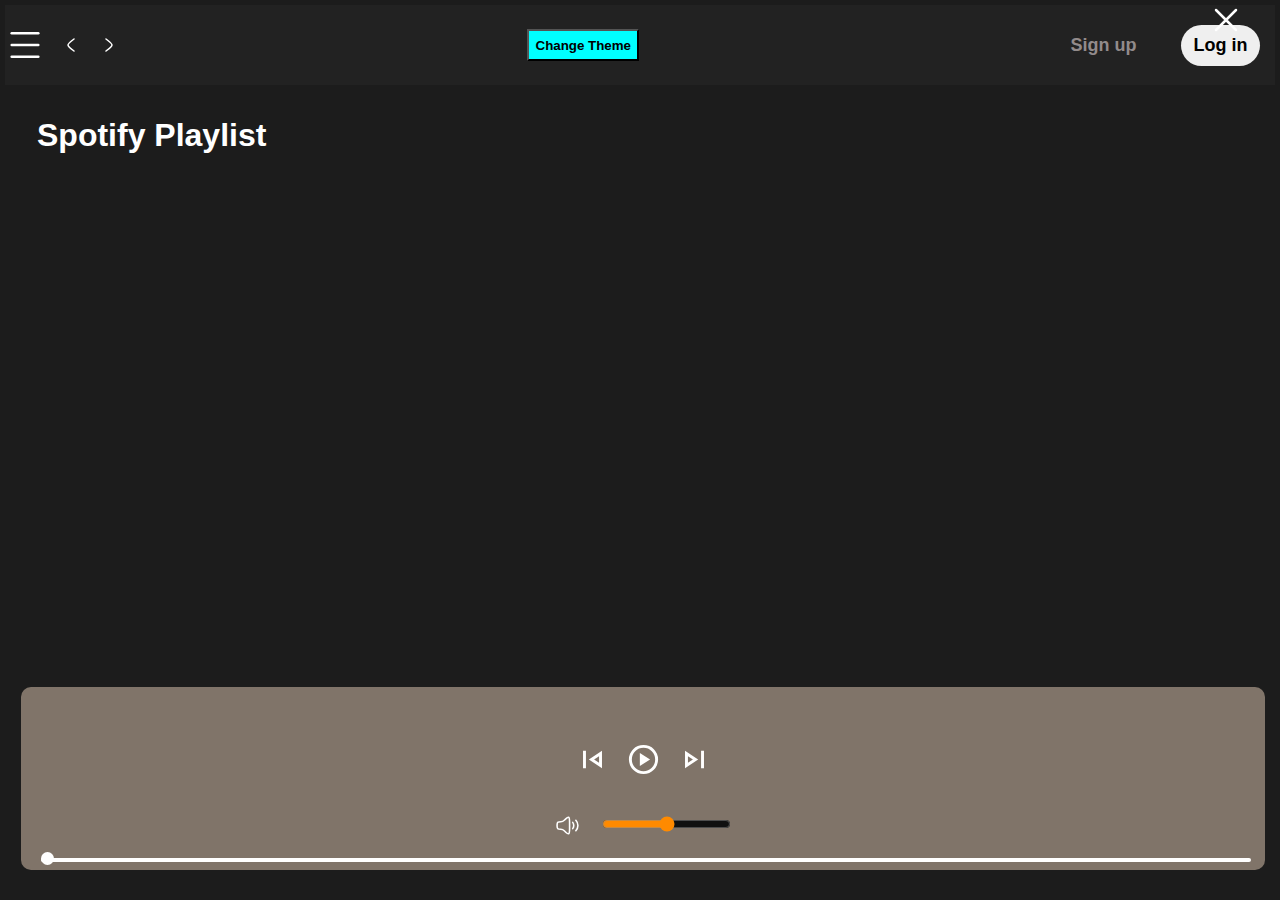
<file: index.html>
<!DOCTYPE html>
<html lang="en">

<head>
    <meta charset="UTF-8">
    <meta name="viewport" content="width=device-width, initial-scale=1.0">
    <title>TechMusic - Web Player: Music for everyone</title>
    <link rel="stylesheet" href="css/style.css">
    <link rel="stylesheet" href="css/utility.css">
</head>

<body>
    <div class="container flex bg-black">
        <div class="left">
            <div class="close">
                <img width="40" class="invert" src="img/close.svg" alt="">
            </div>
            <div class="home bg-grey rounded m-1 p-1">
                <div class="logo">
                    <img width="110" class="invert" src="img/logo.svg" alt="">
                </div>
                <ul>
                    <li><img class="invert" src="img/home.svg" alt="home">Home</li>
                    <li><img class="invert" src="img/search.svg" alt="home">Search</li>
                </ul>
            </div>

            <div class="library bg-grey rounded m-1 p-1">
                <div class="playlist">
                    <img class="invert" src="img/library.svg" alt="playlist">
                    <h2>Your library</h2>

                </div>

                <div class="songlist">
                    <ul>

                    </ul>
                </div>



                <div class="footer">
                    <div><a href="https://www.spotify.com/jp/legal/"><span>Legal</span></a></div>
                    <div><a href="https://www.spotify.com/jp/privacy/"><span>Privacy center</span></a></div>
                    <div><a href="https://www.spotify.com/jp/legal/privacy-policy/"><span>Privacy Policy</span></a>
                    </div>
                    <div><a href="https://www.spotify.com/jp/legal/cookies-policy/"><span>Cookies</span></a></div>
                    <div><a href="https://www.spotify.com/jp/legal/privacy-policy/#s3"><span>About Ads</span></a></div>
                    <div><a href="https://www.spotify.com/jp/accessibility/"><span>Accessibility</span></a></div>

                </div>

            </div>
        </div>



        <div class="right bg-grey rounded m-1">
            <div class="header">
                <div class="nav">
                    <div class="menu-container">

                        <img height="40" width="40" class="invert menu" src="img/menu.svg" alt="">

                        <svg class="invert" xmlns="http://www.w3.org/2000/svg" viewBox="0 0 24 24" width="24"
                            height="24" color="#000000" fill="none">
                            <path d="M15 6C15 6 9.00001 10.4189 9 12C8.99999 13.5812 15 18 15 18" stroke="currentColor"
                                stroke-width="1.5" stroke-linecap="round" stroke-linejoin="round" />
                        </svg>



                        <svg class="invert" xmlns="http://www.w3.org/2000/svg" viewBox="0 0 24 24" width="24"
                            height="24" color="#000000" fill="none">
                            <path d="M9.00005 6C9.00005 6 15 10.4189 15 12C15 13.5812 9 18 9 18" stroke="currentColor"
                                stroke-width="1.5" stroke-linecap="round" stroke-linejoin="round" />
                        </svg>
                    </div>
                </div>
                <div>
                    <button id="switch">Change Theme</button>
                </div>
                <div class="buttons">
                    <a target="_blank" href="signup.html"><button class="sign-up-btn">Sign up</button></a>
                    <a target="_blank" href="login.html"><button class="login-up-btn">Log in</button></a>
                </div>
            </div>
            <div class="spotify-playlist">
                <h1>Spotify Playlist</h1>
                <div class="cardContainer">

                </div>
                <div class="playbar">
                    <div class="seekbar">
                        <div class="circle">

                        </div>
                    </div>
                    <div class="abovebar">

                        <div class="songinfo">

                        </div>
                        <div class="songbuttons">
                            <img width="35" id="previous" src="img/previous.svg" alt="previous">
                            <img width="35" id="play" src="img/play.svg" alt="play">
                            <img width="35" id="next" src="img/next.svg" alt="next">
                        </div>

                        <div class="timevol">

                            <div class="songtime">

                            </div>

                            <div class="volume">
                                <img width="25" src="img/volume.svg" alt="">
                                <div class="range">
                                    <input type="range" name="volume" id="">
                                </div>
                            </div>
                        </div>
                    </div>
                </div>


            </div>


        </div>
    </div>





    <script src="js/script.js"></script>
</body>

</html>
</file>
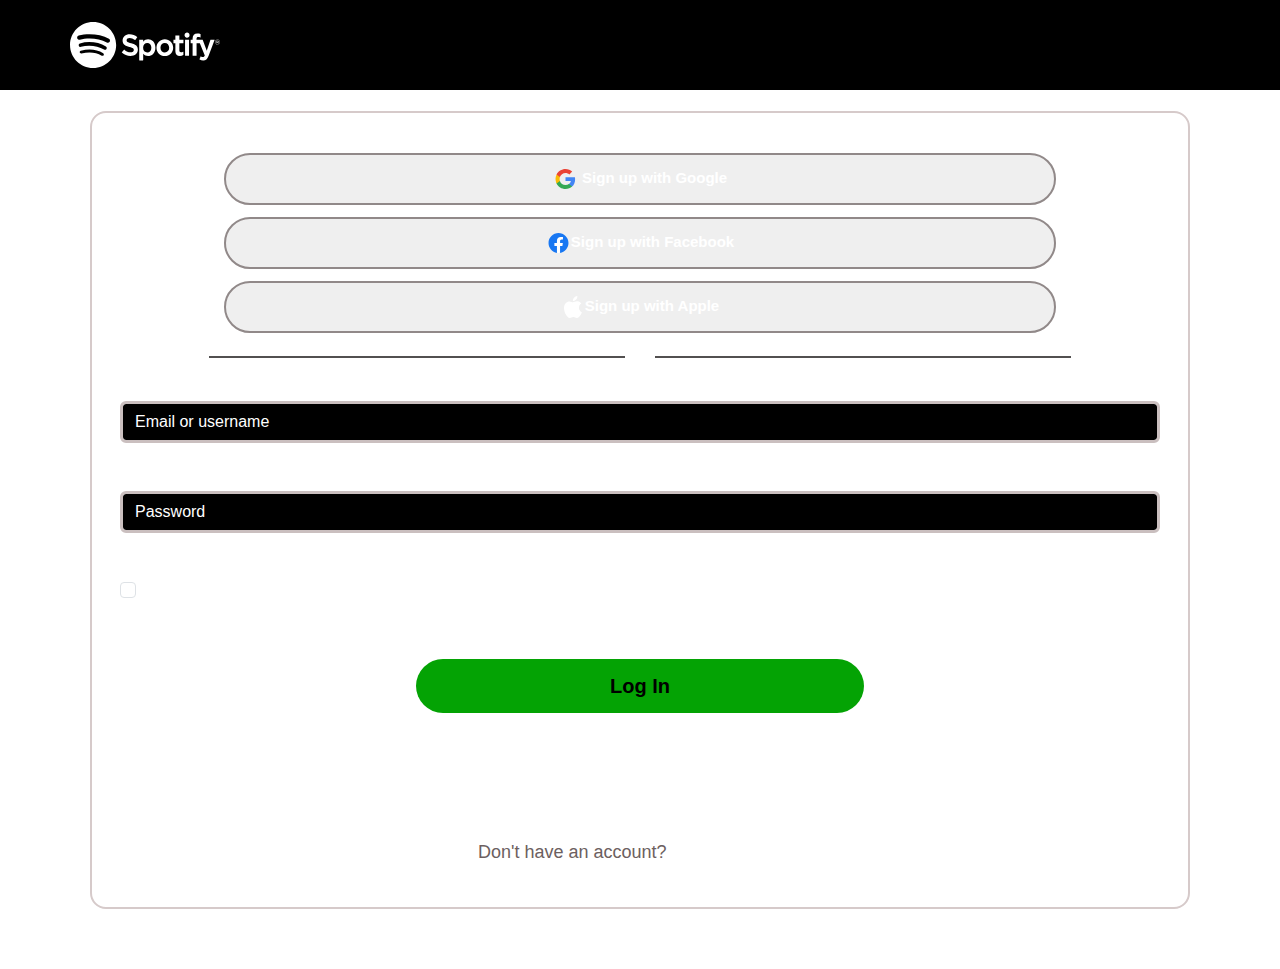
<file: login.html>
<!DOCTYPE html>
<html lang="en">

<head>
    <meta charset="UTF-8">
    <meta name="viewport" content="width=device-width, initial-scale=1.0">
    <title>Log-In Page</title>
    <link rel="stylesheet" href="https://cdn.jsdelivr.net/npm/bootstrap@5.3.3/dist/css/bootstrap.min.css">
    <link rel="stylesheet" href="css/login.css">
    <link rel="stylesheet" href="css/utility.css">
</head>

<body>
    <div class="head">
        <div class="logo">
            <img width="110" class="invert" src="img/logo.svg" alt="">
        </div>
    </div>
    <div class="container">
        <div class="box">

            <div class="btn-signup">
                <div>
                    <button><a data-testid="idp-button-google"
                            href="https://accounts.spotify.com/en/login?method=google&amp;continue=https%3A%2F%2Fopen.spotify.com%2F%3Fflow_ctx%3Dfc56e9d5-e28b-4e6d-9080-c26f38e4f705%253A1712425491&amp;intent=signup&amp;creation_point=https%3A%2F%2Fopen.spotify.com%2F%3Fsp_cid%3D08852b72cbbe249a25be3c7b293220c8%26device%3Ddesktop&amp;flow_ctx=fc56e9d5-e28b-4e6d-9080-c26f38e4f705%3A1712425491&amp;_gl=1*4f9gfx*_gcl_au*MTE0NzYyNTM5My4xNzExNDM3NDQw"
                            data-encore-id="buttonSecondary" class="Button-sc-y0gtbx-0 bjFVlH"><span aria-hidden="true"
                                class="IconWrapper__Wrapper-sc-ihacte-0 lenTmt"><svg width="25" height="24"
                                    viewBox="0 0 25 24" fill="none" xmlns="http://www.w3.org/2000/svg">
                                    <path fill-rule="evenodd" clip-rule="evenodd"
                                        d="M22.1 12.2272C22.1 11.5182 22.0364 10.8363 21.9182 10.1818H12.5V14.05H17.8818C17.65 15.3 16.9455 16.3591 15.8864 17.0682V19.5772H19.1182C21.0091 17.8363 22.1 15.2727 22.1 12.2272Z"
                                        fill="#4285F4"></path>
                                    <path fill-rule="evenodd" clip-rule="evenodd"
                                        d="M12.4998 21.9999C15.1998 21.9999 17.4635 21.1045 19.118 19.5772L15.8862 17.0681C14.9907 17.6681 13.8453 18.0227 12.4998 18.0227C9.89529 18.0227 7.69075 16.2636 6.90439 13.8999H3.56348V16.4908C5.20893 19.759 8.59075 21.9999 12.4998 21.9999Z"
                                        fill="#34A853"></path>
                                    <path fill-rule="evenodd" clip-rule="evenodd"
                                        d="M6.90455 13.9C6.70455 13.3 6.59091 12.6591 6.59091 12C6.59091 11.3409 6.70455 10.7 6.90455 10.1V7.50909H3.56364C2.88636 8.85909 2.5 10.3864 2.5 12C2.5 13.6136 2.88636 15.1409 3.56364 16.4909L6.90455 13.9Z"
                                        fill="#FBBC05"></path>
                                    <path fill-rule="evenodd" clip-rule="evenodd"
                                        d="M12.4998 5.97727C13.968 5.97727 15.2862 6.48182 16.3226 7.47273L19.1907 4.60455C17.4589 2.99091 15.1953 2 12.4998 2C8.59075 2 5.20893 4.24091 3.56348 7.50909L6.90439 10.1C7.69075 7.73636 9.89529 5.97727 12.4998 5.97727Z"
                                        fill="#EA4335"></path>
                                </svg>
                            </span>Sign up with Google</a></button>


                    <button><a
                            href="https://accounts.spotify.com/en/login?method=facebook&amp;continue=https%3A%2F%2Fopen.spotify.com%2F%3Fflow_ctx%3Dfc56e9d5-e28b-4e6d-9080-c26f38e4f705%253A1712425491&amp;intent=signup&amp;creation_point=https%3A%2F%2Fopen.spotify.com%2F%3Fsp_cid%3D08852b72cbbe249a25be3c7b293220c8%26device%3Ddesktop&amp;flow_ctx=fc56e9d5-e28b-4e6d-9080-c26f38e4f705%3A1712425491&amp;_gl=1*ic9c7u*_gcl_au*MTE0NzYyNTM5My4xNzExNDM3NDQw"
                            data-testid="idp-button-facebook" data-encore-id="buttonSecondary"
                            class="Button-sc-y0gtbx-0 bjFVlH"><span aria-hidden="true"
                                class="IconWrapper__Wrapper-sc-ihacte-0 lenTmt"><svg width="25" height="24"
                                    viewBox="0 0 25 24" fill="none" xmlns="http://www.w3.org/2000/svg">
                                    <circle cx="12.5" cy="12" r="10" fill="white"></circle>
                                    <path
                                        d="M22.5 12C22.5 6.477 18.023 2 12.5 2C6.977 2 2.5 6.477 2.5 12C2.5 16.991 6.157 21.128 10.938 21.878V14.891H8.398V12H10.938V9.797C10.938 7.291 12.43 5.907 14.715 5.907C15.808 5.907 16.953 6.102 16.953 6.102V8.562H15.693C14.45 8.562 14.063 9.333 14.063 10.125V12H16.836L16.393 14.89H14.063V21.878C18.843 21.128 22.5 16.991 22.5 12Z"
                                        fill="#1877F2"></path>
                                </svg></span>Sign up with Facebook</a></button>


                    <button><a data-testid="idp-button-apple"
                            href="https://accounts.spotify.com/en/login?method=apple&amp;continue=https%3A%2F%2Fopen.spotify.com%2F%3Fflow_ctx%3Dfc56e9d5-e28b-4e6d-9080-c26f38e4f705%253A1712425491&amp;intent=signup&amp;creation_point=https%3A%2F%2Fopen.spotify.com%2F%3Fsp_cid%3D08852b72cbbe249a25be3c7b293220c8%26device%3Ddesktop&amp;flow_ctx=fc56e9d5-e28b-4e6d-9080-c26f38e4f705%3A1712425491&amp;_gl=1*ic9c7u*_gcl_au*MTE0NzYyNTM5My4xNzExNDM3NDQw"
                            data-encore-id="buttonSecondary" class="Button-sc-y0gtbx-0 bjFVlH"><span aria-hidden="true"
                                class="IconWrapper__Wrapper-sc-ihacte-0 lenTmt"><svg width="24" height="24"
                                    viewBox="0 0 24 24" fill="none" xmlns="http://www.w3.org/2000/svg">
                                    <path
                                        d="M15.195 4.513C15.873 3.69 16.351 2.567 16.351 1.433C16.351 1.278 16.341 1.123 16.318 1C15.206 1.044 13.872 1.734 13.083 2.668C12.449 3.379 11.871 4.513 11.871 5.647C11.871 5.825 11.905 5.991 11.916 6.047C11.982 6.058 12.094 6.08 12.216 6.08C13.206 6.08 14.45 5.413 15.195 4.513ZM15.973 6.313C14.317 6.313 12.961 7.325 12.093 7.325C11.171 7.325 9.97 6.38 8.525 6.38C5.779 6.38 3 8.648 3 12.918C3 15.586 4.023 18.398 5.301 20.211C6.391 21.744 7.347 23 8.725 23C10.081 23 10.682 22.1 12.371 22.1C14.083 22.1 14.472 22.978 15.973 22.978C17.463 22.978 18.453 21.61 19.397 20.265C20.442 18.72 20.887 17.219 20.897 17.142C20.809 17.119 17.963 15.952 17.963 12.695C17.963 9.871 20.198 8.604 20.331 8.504C18.852 6.381 16.596 6.314 15.973 6.314V6.313Z"
                                        fill="white"></path>
                                </svg></span>Sign up with Apple</a></button>


                </div>

                
            </div>
            <div class="or">
                <span></span>
                <center>or</center>
                <span></span>
            </div>
            
            <div class="mb-3">
                <label for="exampleFormControlInput1" class="form-label">Email or username</label>
                <input type="email" class="form-control" id="exampleFormControlInput1" placeholder="Email or username">
            </div>
            <div class="mb-3">
            </div>
            <label for="inputPassword5" class="form-label">Password </label>
            <input type="password" id="inputPassword5" class="form-control" placeholder="Password"
                aria-describedby="passwordHelpBlock">
            <div id="passwordHelpBlock" class="form-text">
                Your password must be 8-20 characters long, contain letters and numbers, and must not contain spaces,
                special characters, or emoji.
            </div>
            <div class="form-check">

                <input class="form-check-input" type="checkbox" value="" id="defaultCheck1">
                <label class="form-check-label" for="defaultCheck1">
                    Remember me
                </label>
            </div>

            <div class="btn-log">
                <button>Log In</button>
            </div>

            <div class="forget-pass">
                <a href="">Forget Your Password?</a>
            </div>

            <div class="dont-have-acc">
                <h3>Don't have an account? <a href="#">Sign up for Spotify</a></h3>

            </div>

        </div>
    </div>


    <script src="https://cdn.jsdelivr.net/npm/bootstrap@5.3.3/dist/js/bootstrap.bundle.min.js"></script>
</body>

</html>
</file>
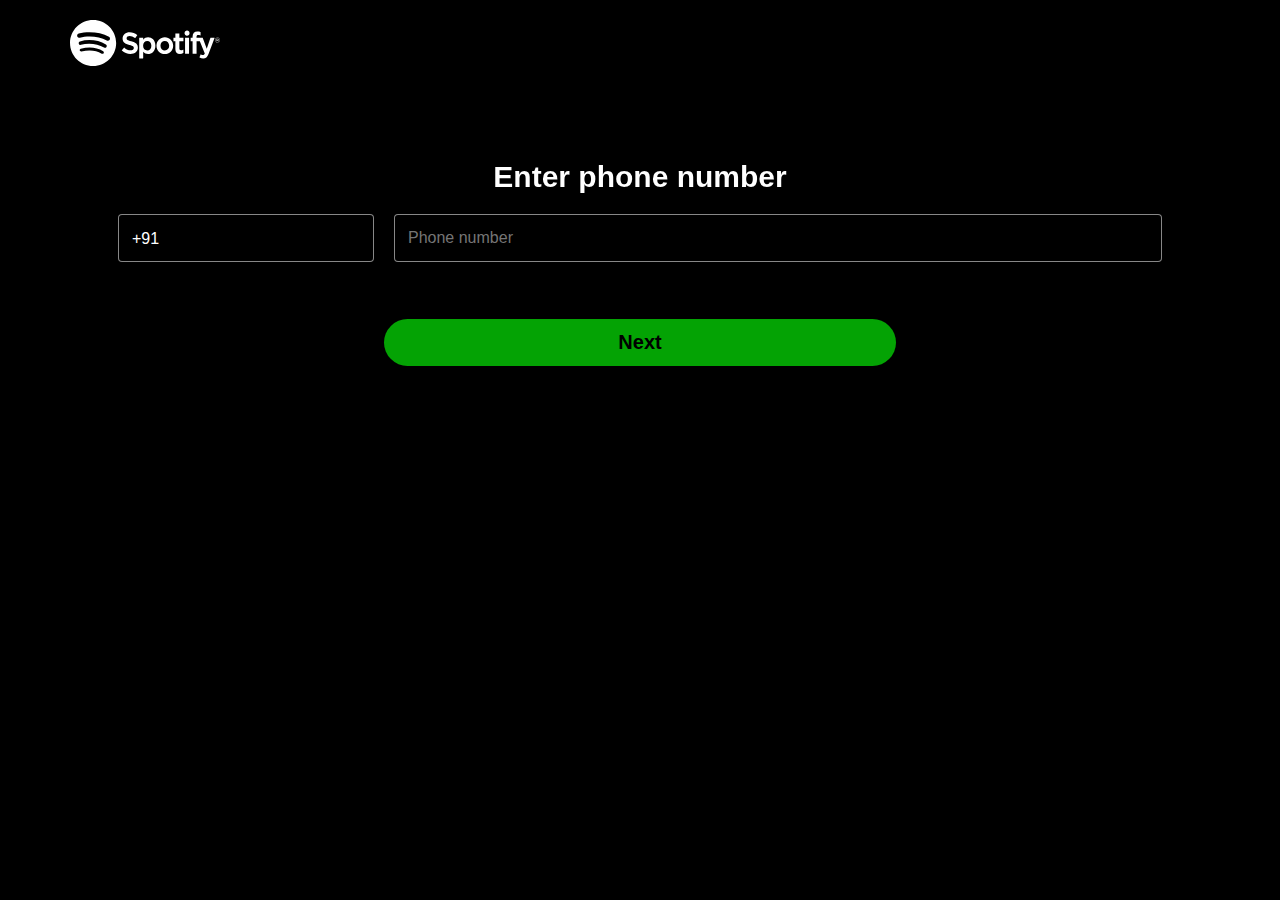
<file: phone.html>
<!DOCTYPE html>
<html lang="en">

<head>
    <meta charset="UTF-8">
    <meta name="viewport" content="width=device-width, initial-scale=1.0">
    <title>Phone login?method</title>
    <link rel="stylesheet" href="css/phone.css">
    <link rel="stylesheet" href="css/utility.css">
</head>

<body>
    <div class="head">
        <div class="logo">
            <img width="110" class="invert" src="img/logo.svg" alt="">
        </div>
    </div>


    <div>
        <div class="phone-nbr invert">
            <h1>Enter phone number </h1>
        </div>
        <div class="phonelogin-country">
            <select name="inputCountryCode" id="phonelogin-country" data-testid="phonelogin-country"
                class="Select-sc-3qvhho-0 gBiTxD">
                <option disabled="" value="" ></option>
                <option label="+20" value="EG">+20</option>
                <option label="+27" value="ZA">+27</option>
                <option label="+51" value="PE">+51</option>
                <option label="+52" value="MX">+52</option>
                <option label="+54" value="AR">+54</option>
                <option label="+55" value="BR">+55</option>
                <option label="+56" value="CL">+56</option>
                <option label="+57" value="CO">+57</option>
                <option label="+62" value="ID">+62</option>
                <option label="+66" value="TH">+66</option>
                <option label="+84" value="VN">+84</option>
                <option  label="+91" value="IN" selected="">+91</option>
                <option label="+212" value="MA">+212</option>
                <option label="+213" value="DZ">+213</option>
                <option label="+233" value="GH">+233</option>
                <option label="+234" value="NG">+234</option>
                <option label="+254" value="KE">+254</option>
                <option label="+255" value="TZ">+255</option>
                <option label="+256" value="UG">+256</option>
                <option label="+593" value="EC">+593</option>
                <option label="+852" value="HK">+852</option>
                <option label="+966" value="SA">+966</option>
                <option label="+971" value="AE">+971</option>
            </select>

            <input aria-invalid="false" id="phonelogin-phonenumber" name="inputPhoneNumber"
                aria-describedby="error-phone-number-non-digit error-phone-number-invalid" placeholder="Phone number"
                type="tel" data-testid="phonelogin-phonenumber" data-encore-id="formInput"
                class="Input-sc-1gbx9xe-0 fOpTaL" value="">
        </div>

        <div class="btn-log">
            <button>Next</button>
        </div>
    </div>
</body>

</html>
</file>
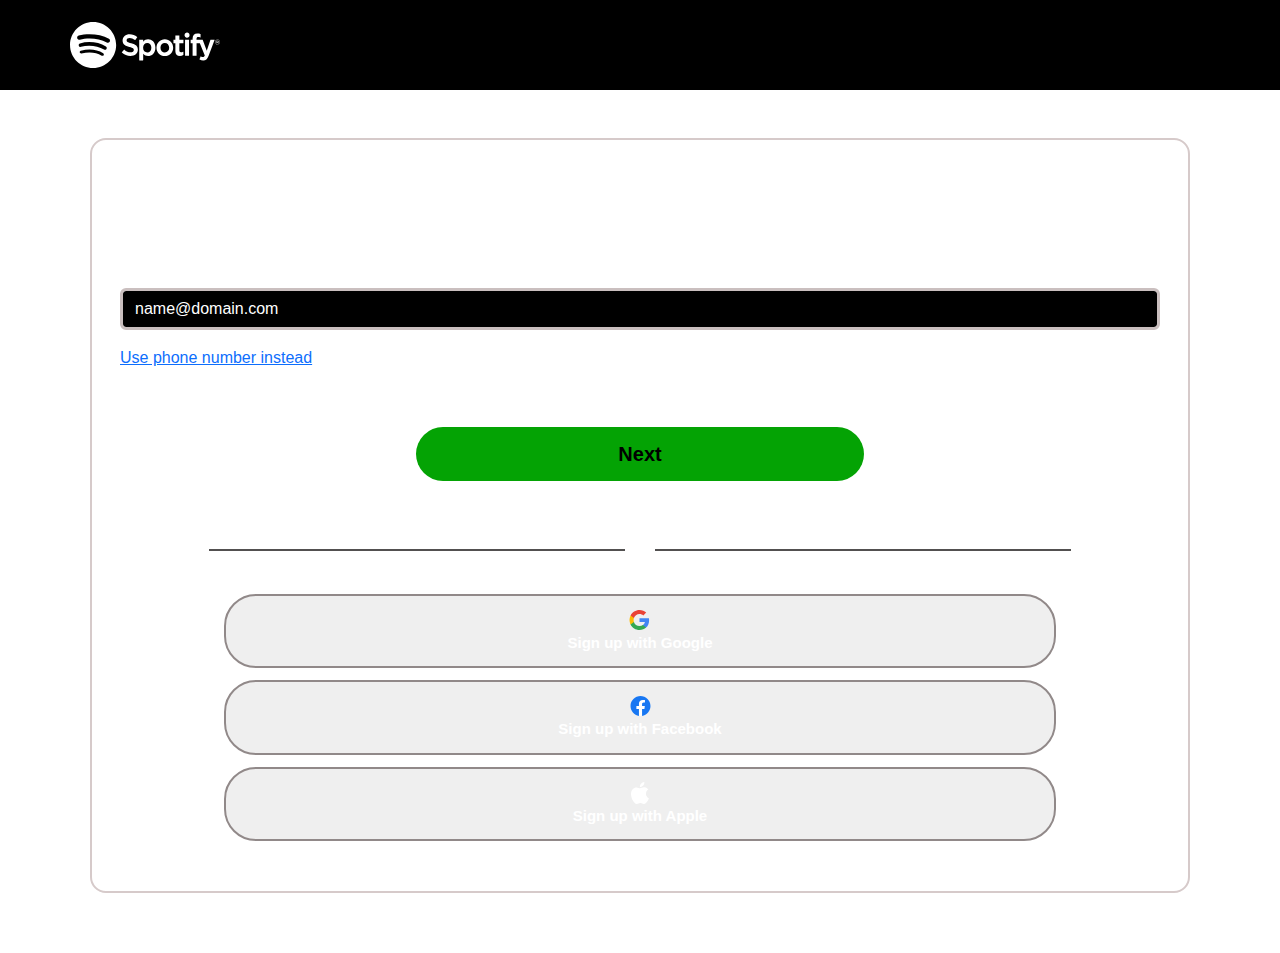
<file: signup.html>
<!DOCTYPE html>
<html lang="en">

<head>
    <meta charset="UTF-8">
    <meta name="viewport" content="width=device-width, initial-scale=1.0">
    <title>Sign-up Page</title>
    <link rel="stylesheet" href="https://cdn.jsdelivr.net/npm/bootstrap@5.3.3/dist/css/bootstrap.min.css">
    <link rel="stylesheet" href="css/signup.css">
    <link rel="stylesheet" href="css/utility.css">
</head>

<body>
    <div class="head">
        <div class="logo">
            <img width="110" class="invert" src="img/logo.svg" alt="">
        </div>
    </div>
    <div class="container">


        <div class="box">
            <h1>Sign up to start listening</h1>
            <div class="mb-3">
                <label for="exampleFormControlInput1" class="form-label">Email or username</label>
                <input type="email" class="form-control" id="exampleFormControlInput1" placeholder="name@domain.com">
            </div>

            <div>
                <a href="phone.html">Use phone number instead</a>
            </div>


            <div class="btn-log">
                <button>Next</button>
            </div>

            <div class="or">
                <span></span>
                <center>or</center>
                <span></span>
            </div>

            <div class="btn-signup">
                <div>
                    <button><a data-testid="idp-button-google"
                            href="https://accounts.spotify.com/en/login?method=google&amp;continue=https%3A%2F%2Fopen.spotify.com%2F%3Fflow_ctx%3Dfc56e9d5-e28b-4e6d-9080-c26f38e4f705%253A1712425491&amp;intent=signup&amp;creation_point=https%3A%2F%2Fopen.spotify.com%2F%3Fsp_cid%3D08852b72cbbe249a25be3c7b293220c8%26device%3Ddesktop&amp;flow_ctx=fc56e9d5-e28b-4e6d-9080-c26f38e4f705%3A1712425491&amp;_gl=1*4f9gfx*_gcl_au*MTE0NzYyNTM5My4xNzExNDM3NDQw"
                            data-encore-id="buttonSecondary" class="Button-sc-y0gtbx-0 bjFVlH"><span aria-hidden="true"
                                class="IconWrapper__Wrapper-sc-ihacte-0 lenTmt"><svg width="25" height="24"
                                    viewBox="0 0 25 24" fill="none" xmlns="http://www.w3.org/2000/svg">
                                    <path fill-rule="evenodd" clip-rule="evenodd"
                                        d="M22.1 12.2272C22.1 11.5182 22.0364 10.8363 21.9182 10.1818H12.5V14.05H17.8818C17.65 15.3 16.9455 16.3591 15.8864 17.0682V19.5772H19.1182C21.0091 17.8363 22.1 15.2727 22.1 12.2272Z"
                                        fill="#4285F4"></path>
                                    <path fill-rule="evenodd" clip-rule="evenodd"
                                        d="M12.4998 21.9999C15.1998 21.9999 17.4635 21.1045 19.118 19.5772L15.8862 17.0681C14.9907 17.6681 13.8453 18.0227 12.4998 18.0227C9.89529 18.0227 7.69075 16.2636 6.90439 13.8999H3.56348V16.4908C5.20893 19.759 8.59075 21.9999 12.4998 21.9999Z"
                                        fill="#34A853"></path>
                                    <path fill-rule="evenodd" clip-rule="evenodd"
                                        d="M6.90455 13.9C6.70455 13.3 6.59091 12.6591 6.59091 12C6.59091 11.3409 6.70455 10.7 6.90455 10.1V7.50909H3.56364C2.88636 8.85909 2.5 10.3864 2.5 12C2.5 13.6136 2.88636 15.1409 3.56364 16.4909L6.90455 13.9Z"
                                        fill="#FBBC05"></path>
                                    <path fill-rule="evenodd" clip-rule="evenodd"
                                        d="M12.4998 5.97727C13.968 5.97727 15.2862 6.48182 16.3226 7.47273L19.1907 4.60455C17.4589 2.99091 15.1953 2 12.4998 2C8.59075 2 5.20893 4.24091 3.56348 7.50909L6.90439 10.1C7.69075 7.73636 9.89529 5.97727 12.4998 5.97727Z"
                                        fill="#EA4335"></path>
                                </svg>
                            </span>Sign up with Google</a></button>


                    <button><a
                            href="https://accounts.spotify.com/en/login?method=facebook&amp;continue=https%3A%2F%2Fopen.spotify.com%2F%3Fflow_ctx%3Dfc56e9d5-e28b-4e6d-9080-c26f38e4f705%253A1712425491&amp;intent=signup&amp;creation_point=https%3A%2F%2Fopen.spotify.com%2F%3Fsp_cid%3D08852b72cbbe249a25be3c7b293220c8%26device%3Ddesktop&amp;flow_ctx=fc56e9d5-e28b-4e6d-9080-c26f38e4f705%3A1712425491&amp;_gl=1*ic9c7u*_gcl_au*MTE0NzYyNTM5My4xNzExNDM3NDQw"
                            data-testid="idp-button-facebook" data-encore-id="buttonSecondary"
                            class="Button-sc-y0gtbx-0 bjFVlH"><span aria-hidden="true"
                                class="IconWrapper__Wrapper-sc-ihacte-0 lenTmt"><svg width="25" height="24"
                                    viewBox="0 0 25 24" fill="none" xmlns="http://www.w3.org/2000/svg">
                                    <circle cx="12.5" cy="12" r="10" fill="white"></circle>
                                    <path
                                        d="M22.5 12C22.5 6.477 18.023 2 12.5 2C6.977 2 2.5 6.477 2.5 12C2.5 16.991 6.157 21.128 10.938 21.878V14.891H8.398V12H10.938V9.797C10.938 7.291 12.43 5.907 14.715 5.907C15.808 5.907 16.953 6.102 16.953 6.102V8.562H15.693C14.45 8.562 14.063 9.333 14.063 10.125V12H16.836L16.393 14.89H14.063V21.878C18.843 21.128 22.5 16.991 22.5 12Z"
                                        fill="#1877F2"></path>
                                </svg></span>Sign up with Facebook</a></button>


                    <button><a data-testid="idp-button-apple"
                            href="https://accounts.spotify.com/en/login?method=apple&amp;continue=https%3A%2F%2Fopen.spotify.com%2F%3Fflow_ctx%3Dfc56e9d5-e28b-4e6d-9080-c26f38e4f705%253A1712425491&amp;intent=signup&amp;creation_point=https%3A%2F%2Fopen.spotify.com%2F%3Fsp_cid%3D08852b72cbbe249a25be3c7b293220c8%26device%3Ddesktop&amp;flow_ctx=fc56e9d5-e28b-4e6d-9080-c26f38e4f705%3A1712425491&amp;_gl=1*ic9c7u*_gcl_au*MTE0NzYyNTM5My4xNzExNDM3NDQw"
                            data-encore-id="buttonSecondary" class="Button-sc-y0gtbx-0 bjFVlH"><span aria-hidden="true"
                                class="IconWrapper__Wrapper-sc-ihacte-0 lenTmt"><svg width="24" height="24"
                                    viewBox="0 0 24 24" fill="none" xmlns="http://www.w3.org/2000/svg">
                                    <path
                                        d="M15.195 4.513C15.873 3.69 16.351 2.567 16.351 1.433C16.351 1.278 16.341 1.123 16.318 1C15.206 1.044 13.872 1.734 13.083 2.668C12.449 3.379 11.871 4.513 11.871 5.647C11.871 5.825 11.905 5.991 11.916 6.047C11.982 6.058 12.094 6.08 12.216 6.08C13.206 6.08 14.45 5.413 15.195 4.513ZM15.973 6.313C14.317 6.313 12.961 7.325 12.093 7.325C11.171 7.325 9.97 6.38 8.525 6.38C5.779 6.38 3 8.648 3 12.918C3 15.586 4.023 18.398 5.301 20.211C6.391 21.744 7.347 23 8.725 23C10.081 23 10.682 22.1 12.371 22.1C14.083 22.1 14.472 22.978 15.973 22.978C17.463 22.978 18.453 21.61 19.397 20.265C20.442 18.72 20.887 17.219 20.897 17.142C20.809 17.119 17.963 15.952 17.963 12.695C17.963 9.871 20.198 8.604 20.331 8.504C18.852 6.381 16.596 6.314 15.973 6.314V6.313Z"
                                        fill="white"></path>
                                </svg></span>Sign up with Apple</a></button>


                </div>
            </div>

            <script src="https://cdn.jsdelivr.net/npm/bootstrap@5.3.3/dist/js/bootstrap.bundle.min.js"></script>
</body>

</html>
</file>
<file: css/style.css>
:root{
    --a:0;
}

* {
    margin: 0;
    padding: 0;
    font-family: 'Segoe UI', Tahoma, Geneva, Verdana, sans-serif;
}

body {
    --value: #1c1c1c;;
    background-color: var(--value) ;
    color: white; 
    transition: background-color 1s;
}

#switch{
    padding: 0.4rem;
    font-weight: bolder;
    cursor: pointer;
    background-color:aqua ;
}

.menu{
    display: none;
}

.menu-container{
    display: flex;
    justify-content: center;
    align-items: center;
    gap: 14px;
}

.close{
    display: none;
}


.left {
    width: 25vw;
    padding: 10px;
}

.right {
    width: 75vw;
    /* margin: 16px 0;
    position: relative; */
}

.home {
    padding: 10px;
}

.home ul li {
    display: flex;
    gap: 15px;
    width: 14px;
    list-style: none;
    padding-top: 14px;
    font-weight: bold;
    cursor: pointer;
}

.library {
    min-height: 80vh;
    position: relative;
}

.playlist {
    display: flex;
    gap: 15px;
    width: 100%;
    list-style: none;
    padding: 23px 14px;
    padding-top: 14px;
    font-weight: bold;
    align-items: center;
    font-size: 10px;
    cursor: pointer;
    opacity: 0.6;
}

.playlist:hover{
    opacity: 1;
}

.playlist img {
    width: 25px;
}

.plus-button {
    border-radius: 2rem;
    padding: 5px;
    height: 20px;
    margin-left: 60%;
    cursor: pointer;
    
}

.plus-button:hover{
    box-shadow: 0 0 3px 2px rgb(216, 209, 209) ;
}

.footer {
    display: flex;
    /* flex-wrap: wrap; */
    font-size: 10px;
    color: grey;
    gap: 13px;
    position: absolute;
    bottom: 0;
    padding: 10px 0;
}

.footer a {
    color: grey;
}

.header {
    display: flex;
    justify-content: space-between;
    align-items: center;
    height: 80px;
    /* margin: 10px; */
    background-color: rgb(34, 34, 34);
}

.header>* {
    padding: 20px;
}

.buttons > *{
    margin: 0 15px;
}

.login-up-btn{
    font-size: 18px;
    font-weight: bold;
    padding: 10px;
    width: 79px;
    /* padding: 15px 30px 15px 30px; */
    border-radius: 2rem;
    border: none;
}

.login-up-btn:hover{
    font-size: 20px;
    cursor: pointer;
}

.sign-up-btn{
    font-size: 18px;
    font-weight: bold;
    /* padding: 15px 30px 15px 30px; */
    padding: 10px;
    border-radius: 2rem;
    border: none;
    background-color: transparent;
    color: rgb(146, 139, 139);
}

.sign-up-btn:hover{
    color: white;
    cursor: pointer;
    font-size: 19px;
}

.spotify-playlist {
    padding: 16px;
}
.spotify-playlist h1 {
    padding: 16px;
}

.cardContainer {
    margin: 30px;
    display: flex;
    gap: 10px;
    flex-wrap: wrap;
    overflow-y: auto;
    max-height: 60vh;
}
::-webkit-scrollbar{
    width: 10px;
}

::-webkit-scrollbar-track{
    background-color: rgba(255, 255, 255, 0.546) ;
    border-radius : 10px;
}

::-webkit-scrollbar-thumb{
    background-color: rgba(12, 82, 114, 0.699);
    border-radius : 20px;
}

.card {
    width: 200px;
    padding: 10px;
    border-radius: 5px;
    background-color: #252525;
    position: relative;
    transition: all .9s;
}

.card:hover{
    background-color: rgb(63, 58, 58);
    cursor: pointer;
    --a: 1;
}

.card>* {
    padding-top: 10px;
}

.card img {
    width: 100%;
    object-fit: contain;
}

.play {
    width: 28px;
    height: 28px;
    background-color: #1fdf64;
    border-radius: 50%;
    padding: 4px;
    display: flex;
    align-items: center;
    justify-content: center;
    position: absolute;
    bottom: 122px;
    right: 17px;
    opacity: var(--a);
    transition: all 1s ease-out;
}

.circle-background {
    fill: rgb(36, 204, 36);
}

.icon {
    fill: black;
}


.playbar{
    position: fixed;
    bottom: 30px;
    background-color: rgb(220, 237, 220);
    width: 71vw;
    min-height: 40px;
    padding: 12px;
    filter: invert(1);
    background-color: rgb(127, 139, 150);
    border-radius: 10px;
}

.songbuttons{
    display: flex;
    justify-content: center;
    gap: 16px;
}

.songlist{
    height: 544px;
    overflow: auto;
    margin-bottom: 44px;
}

.songlist ul{
    padding: 0 12px;
}

.songlist ul li {
    list-style-type: decimal;
    display: flex;
    justify-content: space-between;
    gap: 12px;
    cursor: pointer;
    padding: 12px 0;
    border: 1px solid white;
    border-radius: 5px;
    margin: 12px 0;
    padding: 13px;

}

.songlist .info{
    font-size: 13px;
    width: 344px;
}

.info div{
    word-break: break-all;
}

.playnow{
    display: flex;
    justify-content: center;
    align-items: center;
}

.playnow span{
    font-size: 15px;
    width: 100px;
    padding: 12px;
}

.seekbar{
    height: 4px;
    width: 70.5vw;
    background: black;
    border-radius: 10px;
    position: absolute;
    bottom: 0;
    margin: 8px;
    cursor: pointer;
}

.circle{
    width: 13px;
    height: 13px;
    border-radius: 13px;
    background-color: black;
    position: relative;
    bottom: 6px ;
    left: 0%;
    transition: left 0.5s;
}

.songbuttons img{
    cursor: pointer;
}

.timevol{
    display: flex;
    justify-content: space-evenly;
    align-items: center;
}

.volume{
    display: flex;
    /* flex-direction: column; */
    align-items: center;
    gap: 22px;
    cursor: pointer;
}

.range input{
    cursor: pointer;
}

.songinfo{
    color: black;
    padding: 0 12px; 
    width: 250px;
}

.songtime{
    width: 125px;
    color: black;
    padding: 0 12px; 
}

.abovebar{
    display: flex;
    justify-content: space-between;
     
    margin: 20px 0;
}

@media (max-width: 1352px){
    .left{
        position: absolute;
        left: -130%;
        transition: all .3s;
        z-index: 1;
        width: 370px;
        background-color: black;
    }

    .left .close{
        display: block;
        position: absolute;
        right: 45px;
        top: 35px;
        width: 29px;
        cursor: pointer;
        padding: 0;
        height: 100vh;
        position: fixed;
        top: 0;
    }

    /* .close:hover{
        background-color: rgb(16, 14, 14);
        border-radius: 5rem;
        padding: 5px;
        border: 2px solid grey;
    } */

    .right{
        width: 100vw;
        margin: 0;
    }

    .playbar{
        width: calc(100vw - 60px);
    }

    .seekbar{
        width: calc(100vw - 70px);
    }

    .menu{
        display: block;
        cursor: pointer;
    }
    .close{
        display: block;
    }

    .menu:hover{
        height: 35px;
        width: 35px;
        background-color: rgb(227, 224, 224);
        border-radius: 2.5rem;
        padding: 5px;
        border: 2px solid grey;
    }

    .header>* {
        padding: 0;
    }

    .card{
        width: 55vw;
    }

    .cardContainer{
        margin: 0;
        justify-content: center;
        max-height: 50vh;
    }

    .abovebar{
        flex-direction: column;
        gap: 23px;
        align-items: center;
    }

    .songinfo , .songtime{
        width: auto;
    }

    .timevol{
        display: flex;
        justify-content: space-evenly;
        align-items: center;
        flex-direction: column;
        gap: 13px;
    }
    .cardContainer{
        max-height: unset;
        overflow-y: unset;
    }
}

@media (max-width: 500px){
    .card{
        width: 100%;
    }

    .header>*{
        padding: 2px;
    }

    .header{
        padding: 7px;
    }

    .buttons>*{
        margin: 0 6px;
    }
    .close{
        display: block;
    }

   
    .spotify-playlist h1{
        padding: 4px;
    }

    .playbar{
        right: 25px;
    }

    .cardContainer{
        margin-bottom: 35vh;
    }

    .library{
        height: 85vh;
    }

    .left{
        position: fixed;
        top: 0;
        width: 100vw;
    }
    
}
</file>
<file: css/utility.css>
.border{
    border: 2px solid red;  
    margin: 3px;
}

.flex{
    display: flex;

}

.justify-center{
    justify-content: center;
    
}

.items-centre{
    align-items: center ;
}

.bg-black{
    /* background-color: black; */
    color: white;
}

.invert{
    filter: invert(1);
}

.bg-grey{
    /* background-color: #1c1c1c; */
}

.rounded{
    border-radius: 7px;
}

.m-1{
    margin: 5px;
}

.p-1{
    padding: 10px;
}
</file>
<file: css/login.css>
* {
    margin: 0;
    padding: 0;
    font-family: 'Segoe UI', Tahoma, Geneva, Verdana, sans-serif;
}

body {
    /* background: rgb(64, 63, 63); */
    background-image: url(https://getwallpapers.com/wallpaper/full/a/4/b/397811.jpg);
}

.container {
    display: flex;
    justify-content: center;
    align-items: center;
    margin-top: 1%;
    /* border: 2px solid; */
}

.head{
    height: 10vh;
    width: 100%;
    background-color: black;
    display: flex;
    /* justify-content: space-around; */
    align-items: center;
    
    
}
.head img{
    width: 150px;
    margin-left: 70px;
}

.box {
    height: 100%;
    width: 50vw;
    border: 2px solid rgb(214, 202, 202);
    border-radius: 1rem;
    margin: 8px;
    padding: 28px;
    /* background-color: rgb(0, 0, 0); */
    color: white;
    background-image: url(https://images.unsplash.com/photo-1550684376-efcbd6e3f031?ixlib=rb-4.0.3&ixid=M3wxMjA3fDB8MHxwcm9maWxlLWxpa2VkfDJ8fHxlbnwwfHx8fHw%3D&w=1000&q=80);
}

.form-control{
    border: 3px solid rgb(202, 191, 191);
    background-color: black !important;
    color: white !important;
}
.form-control::placeholder {
    color: white;
    /* background-color: black; */
}

.form-text{
    color: white;
    margin-bottom: 20px ;
}


.form-check-input{
    cursor: pointer;
}

.btn-log{
    display: flex;
    justify-content: center;
    align-items: center;
    margin-top: 45px;
    margin-bottom: 45px;
}

.btn-log button{
    width: 35vw;
    margin: 12px;
    padding: 12px;
    border: 0;
    border-radius: 2rem;
    font-size: 20px;
    font-weight: bold;
    background-color: rgb(4, 163, 4);
}

.btn-log button:hover{
    font-size: 22px;
    border: 2px solid black;
}

.forget-pass a{
    display: flex;
    justify-content: center;
    align-items: center;
    color: white;
}

.forget-pass a:hover{
    color: rgb(4, 163, 4);
}

.hide{
    cursor: pointer;
}

.dont-have-acc{
    display: flex;
    justify-content: center;
    align-items: center;
    margin-top: 40px;
    font-size: 14px;
}

.dont-have-acc a{
    color: white;
    font-size: 14px;
}
.dont-have-acc a:hover{
    color: green;
}

.dont-have-acc, h3{
    font-size: 18px;
    margin-right: 8px;
    padding: 4px;
    color: rgb(108, 96, 96);
}


.btn-signup{
    display: flex !important;
    justify-content: center !important;
    align-items: center !important;
}

.btn-signup a{
    color: white;
    font-style: normal;
    font-size: 15px;
    font-weight: bold;
    text-decoration-line: none;
}


.btn-signup button {
    display: flex;
    justify-content: center;
    align-items: center;
    width: 25vw;
    padding: 12px;
    margin: 12px;
    border: 2px solid rgb(145, 137, 137);
    border-radius: 2rem;
    background-image: url(https://images.unsplash.com/photo-1550684376-efcbd6e3f031?ixlib=rb-4.0.3&ixid=M3wxMjA3fDB8MHxwcm9maWxlLWxpa2VkfDJ8fHxlbnwwfHx8fHw%3D&w=1000&q=80);
}

.btn-signup button:hover {
    border: 2px solid white;
}

.or {
    display: flex;
    justify-content: center;
    align-items: center;
}

.or span {
    height: 2.2px;
    width: 40%;
    background-color: rgb(82, 80, 80);
    margin: 8px;
}

@media (max-width: 1352px){
    .box{
        width: 100vw;
        margin-bottom: 60px;
    }
    .btn-signup button{
        width: 65vw;
    }
}

@media (max-width: 500px){
    .box{
        width: 100vw;
        margin-bottom: 60px;
    }
}
</file>
<file: css/phone.css>
* {
    margin: 0;
    padding: 0;
    font-family: 'Segoe UI', Tahoma, Geneva, Verdana, sans-serif;
}

body {
    /* background: rgb(64, 63, 63); */
    background-color: black;
}

.head {
    height: 10vh;
    width: 100%;
    background-color: black;
    display: flex;
    /* justify-content: space-around; */
    align-items: center;
    margin-bottom: 70px;
}

.head img {
    width: 150px;
    margin-left: 70px;
}

.phonelogin-country {
    display: flex;
    justify-content: center;
    align-items: center;
    gap: 20px;
}

.gBiTxD {
    border: 0px;
    display: block;
    font-size: 1rem;
    font-weight: 400;
    font-family: var(--font-family, CircularSp, CircularSp-Arab, CircularSp-Hebr, CircularSp-Cyrl, CircularSp-Grek, CircularSp-Deva, var(--fallback-fonts, sans-serif));
    transition: box-shadow 0.1s ease-in-out 0s, color 0.1s ease-in-out 0s;
    inline-size: 20%;
    box-sizing: border-box;
    -webkit-tap-highlight-color: transparent;
    margin-block: 0px;
    appearance: none;
    text-indent: 0.01px;
    border-radius: 4px;
    padding-block: 8px;
    padding-inline: 14px 44px;
    background-color: var(--background-base, #000000);
    box-shadow: inset 0 0 0 1px var(--essential-subdued, #878787);
    color: var(--text-base, #ffffff);
    block-size: var(--control-size-md, 48px);
    cursor: pointer;
}

.fOpTaL {
    appearance: none;
    background-image: none;
    border: 0px;
    display: block;
    font-size: 1rem;
    font-weight: 400;
    font-family: var(--font-family, CircularSp, CircularSp-Arab, CircularSp-Hebr, CircularSp-Cyrl, CircularSp-Grek, CircularSp-Deva, var(--fallback-fonts, sans-serif));
    transition: box-shadow 0.1s ease-in-out 0s, color 0.1s ease-in-out 0s;
    inline-size: 60%;
    box-sizing: border-box;
    -webkit-tap-highlight-color: transparent;
    margin-block: 0px;
    border-radius: var(--border-radius-md, 4px);
    padding-inline: 14px;
    padding-block-start: var(--spacer--2, 8px);
    padding-block-end: var(--spacer--2, 8px);
    min-block-size: var(--control-size-md, 48px);
    background-color: var(--background-base, #000000);
    box-shadow: inset 0 0 0 1px var(--essential-subdued, #878787);
    color: var(--text-base, #ffffff);
}

.fOpTaL:hover{
    border: 2px solid #ffffff;
}


.gBiTxD:hover {
    border: 2px solid #ffffff;
}

.phone-nbr {
    display: flex;
    justify-content: center;
    align-items: center;
    margin-bottom: 20px;
    font-size: 15px;
}

.btn-log {
display: flex;
justify-content: center;
align-items: center;
margin-top: 45px;
margin-bottom: 45px;
}

.btn-log button {
width: 15vw;
margin: 12px;
padding: 12px;
border: 0;
border-radius: 2rem;
font-size: 20px;
font-weight: bold;
background-color: rgb(4, 163, 4);
}

.btn-log button:hover {
font-size: 22px;
border: 2px solid black;
}

@media (max-width: 1352px){
    .btn-log button{
        width: 40vw;
    }
}
</file>
<file: css/signup.css>
* {
    margin: 0;
    padding: 0;
    font-family: 'Segoe UI', Tahoma, Geneva, Verdana, sans-serif;
}

body {
    /* background: rgb(64, 63, 63); */
    background-image: url(https://getwallpapers.com/wallpaper/full/a/4/b/397811.jpg);
}

.container {
    margin-top: 40px;
    display: flex;
    justify-content: center;
    align-items: center;
    /* margin-top: 12%; */
    /* border: 2px solid; */
}

.head {
    height: 10vh;
    width: 100%;
    background-color: black;
    display: flex;
    /* justify-content: space-around; */
    align-items: center;


}

.head img {
    width: 150px;
    margin-left: 70px;
}

.box {
    height: 100%;
    width: 50vw;
    border: 2px solid rgb(214, 202, 202);
    border-radius: 1rem;
    margin: 8px;
    padding: 28px;
    /* background-color: rgb(0, 0, 0); */
    color: white;
    background-image: url(https://images.unsplash.com/photo-1550684376-efcbd6e3f031?ixlib=rb-4.0.3&ixid=M3wxMjA3fDB8MHxwcm9maWxlLWxpa2VkfDJ8fHxlbnwwfHx8fHw%3D&w=1000&q=80);
}

h1{
    text-wrap: wrap;
    margin-bottom: 30px;
    font-size: 3rem;
}

.form-control {
    border: 3px solid rgb(202, 191, 191);
    background-color: black !important;
    color: white !important;
}

.form-control::placeholder {
    color: white;
    /* background-color: black; */
}

.form-text {
    color: white;
    margin-bottom: 20px;
}

.btn-log {
    display: flex;
    justify-content: center;
    align-items: center;
    margin-top: 45px;
    margin-bottom: 45px;
}

.btn-log button {
    width: 35vw;
    margin: 12px;
    padding: 12px;
    border: 0;
    border-radius: 2rem;
    font-size: 20px;
    font-weight: bold;
    background-color: rgb(4, 163, 4);
}

.btn-log button:hover {
    font-size: 22px;
    border: 2px solid black;
}



.or {
    display: flex;
    justify-content: center;
    align-items: center;
}

.or span {
    height: 2.2px;
    width: 40%;
    background-color: rgb(82, 80, 80);
    margin: 8px;
}

.btn-signup {
    margin-top: 20px !important;
    margin-bottom: 10px !important;
}
.btn-signup{
    display: flex !important;
    justify-content: center !important;
    align-items: center !important;
}

.btn-signup a{
    color: white;
    font-style: normal;
    font-size: 15px;
    font-weight: bold;
    text-decoration-line: none;
}

.btn-signup span{
    display: flex;
    justify-content: space-around;
}


.btn-signup button {
    display: flex;
    justify-content: center;
    align-items: center;
    width: 25vw;
    padding: 12px;
    margin: 12px;
    border: 2px solid rgb(145, 137, 137);
    border-radius: 2rem;
    background-image: url(https://images.unsplash.com/photo-1550684376-efcbd6e3f031?ixlib=rb-4.0.3&ixid=M3wxMjA3fDB8MHxwcm9maWxlLWxpa2VkfDJ8fHxlbnwwfHx8fHw%3D&w=1000&q=80);
}

.btn-signup button:hover {
    border: 2px solid white;
}

@media (max-width: 1352px){
    .box{
        width: 100vw;
        margin-bottom: 60px;
    }
    .btn-signup button{
        width: 65vw;
    }
}

@media (max-width: 500px){
    .box{
        width: 100vw;
        margin-bottom: 60px;
    }
}
</file>
